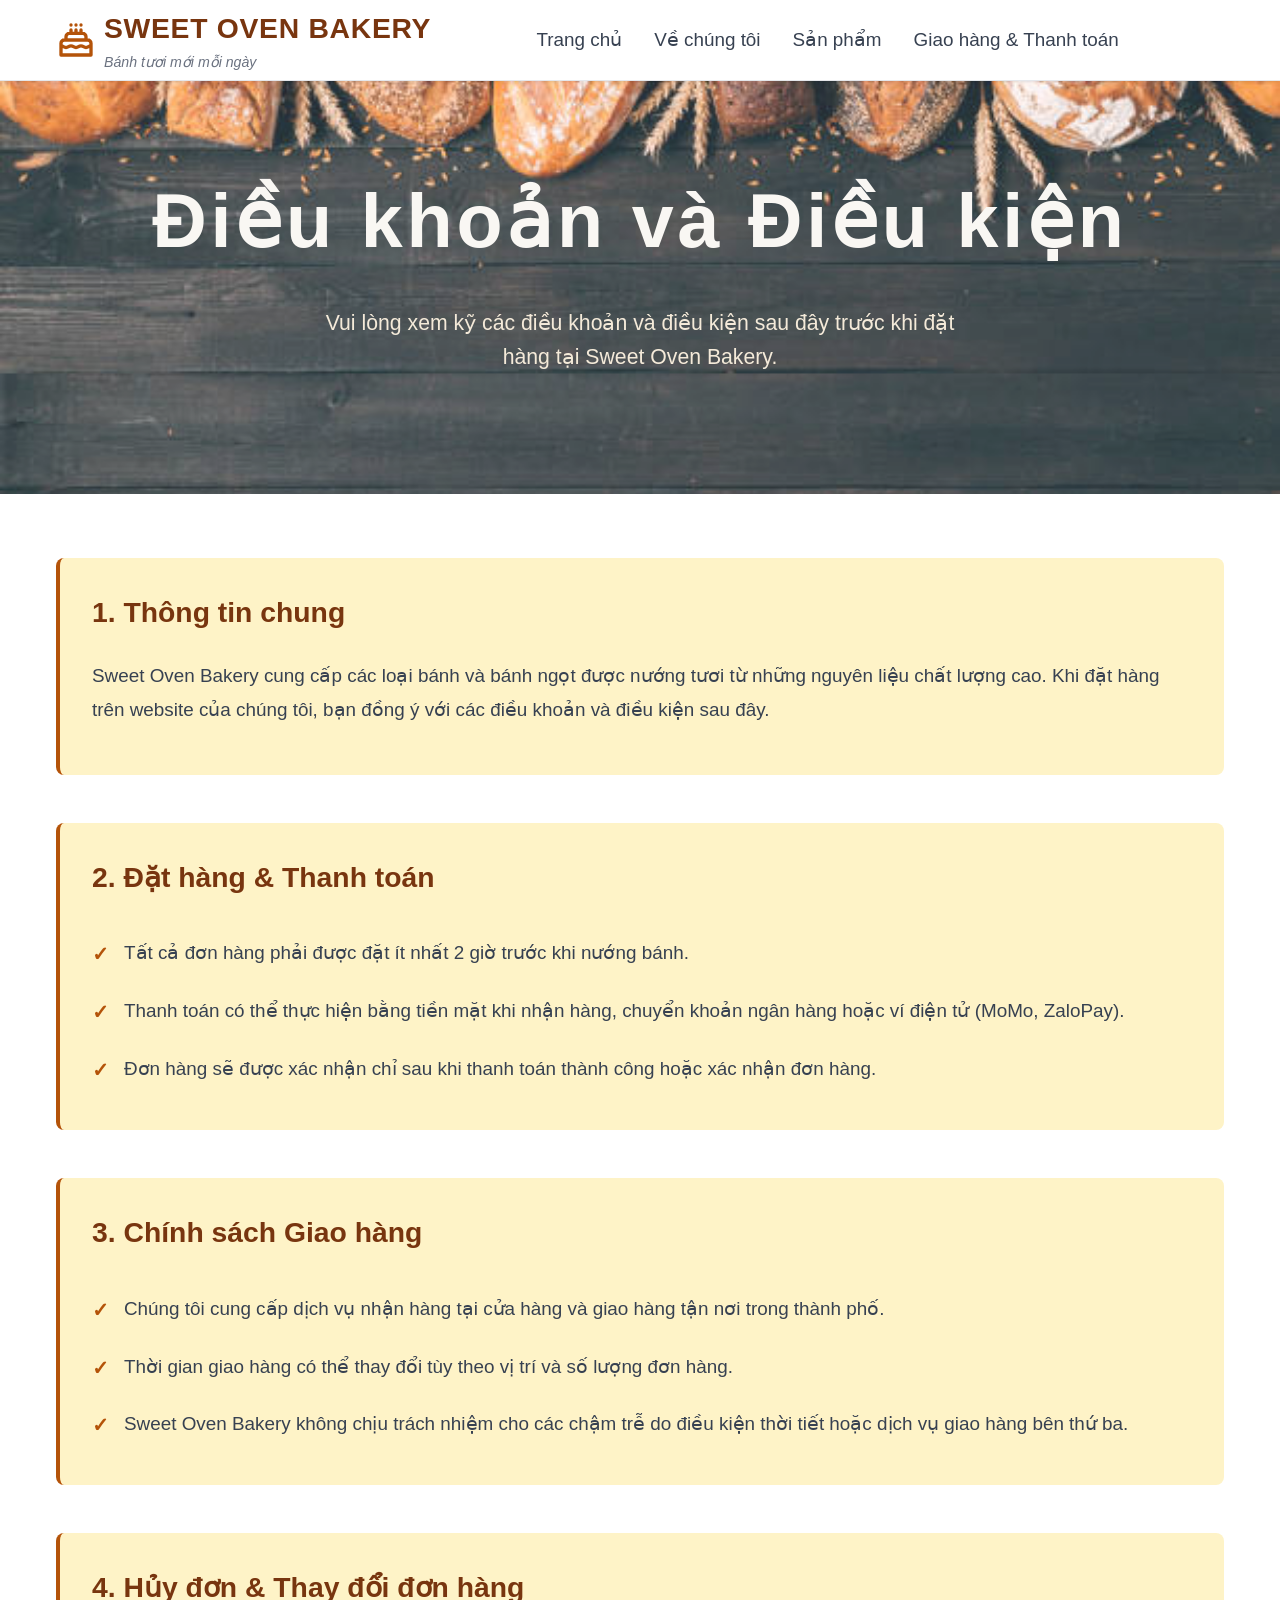
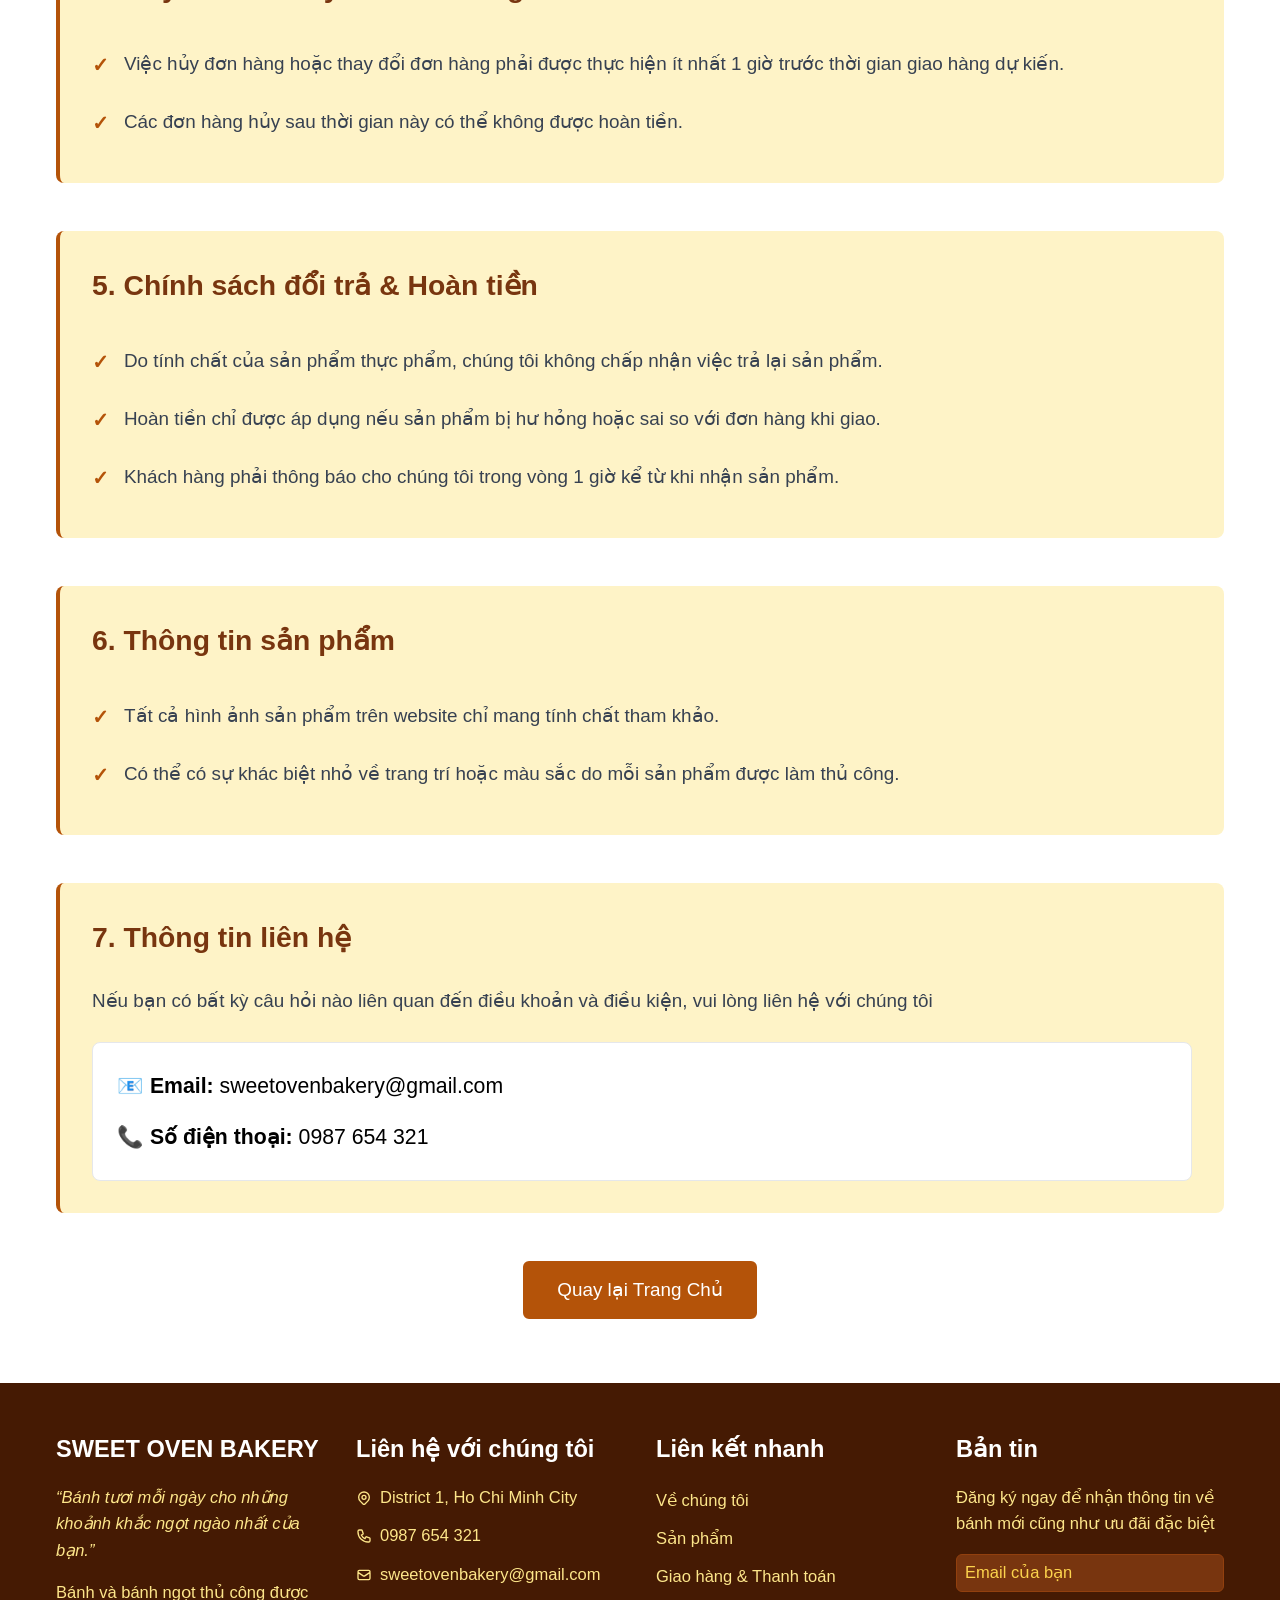
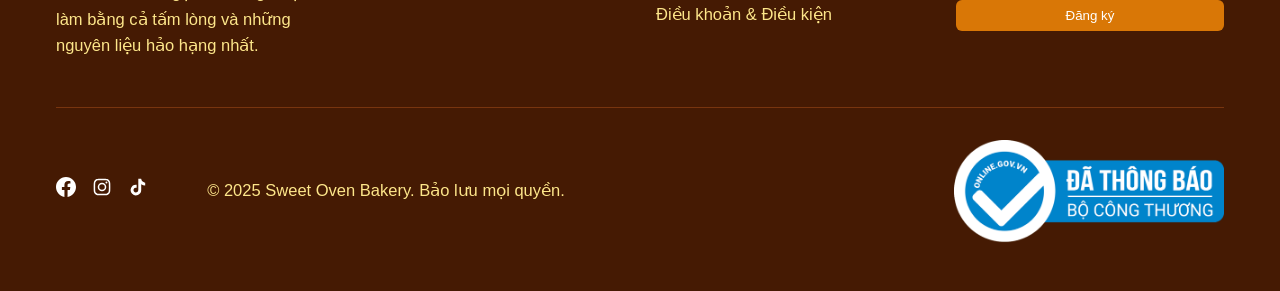
<file: terms.html>
<!DOCTYPE html>
<html lang="en">
<head>
  <meta charset="UTF-8">
  <meta name="viewport" content="width=device-width, initial-scale=1.0">
  <title>Terms & Conditions - Sweet Oven Bakery</title>
  <link rel="stylesheet" href="style.css">
</head>
<body>
  <!-- Header -->
  <header class="header">
    <div class="container">
      <div class="header-content">
        <!-- Logo -->
        <a href="index.html" class="logo">
          <svg class="logo-icon" fill="none" stroke="currentColor" viewBox="0 0 24 24">
            <path stroke-linecap="round" stroke-linejoin="round" stroke-width="2" d="M21 15.546c-.523 0-1.046.151-1.5.454a2.704 2.704 0 01-3 0 2.704 2.704 0 00-3 0 2.704 2.704 0 01-3 0 2.704 2.704 0 00-3 0 2.704 2.704 0 01-3 0 2.506 2.506 0 00-1.5-.454M9 6v2m3-2v2m3-2v2M9 3h.01M12 3h.01M15 3h.01M21 21v-7a2 2 0 00-2-2H5a2 2 0 00-2 2v7h18zm-3-9v-2a2 2 0 00-2-2H8a2 2 0 00-2 2v2h12z"></path>
          </svg>
          <div class="logo-text">
            <h1>SWEET OVEN BAKERY</h1>
            <p>Bánh tươi mới mỗi ngày</p>
          </div>
        </a>

        <!-- Desktop Navigation -->
        <nav class="nav">
          <a href="index.html#home" id="nav-home">Trang chủ</a>
          <a href="index.html#about_us" id="nav-about">Về chúng tôi</a>
          <a href="index.html#products" id="nav-products">Sản phẩm</a>
          <a href="index.html#delivery_&_payment" id="nav-delivery">Giao hàng & Thanh toán</a>
        </nav>

        <!-- Shopping Bag -->
        <div style="display: flex; align-items: center; gap: 1rem;">
          <svg class="shopping-bag" fill="none" stroke="currentColor" viewBox="0 0 24 24" style="display: none;">
            <path stroke-linecap="round" stroke-linejoin="round" stroke-width="2" d="M16 11V7a4 4 0 00-8 0v4M5 9h14l1 12H4L5 9z"></path>
          </svg>

          <!-- Mobile Menu Button -->
          <button class="mobile-menu-btn" onclick="toggleMobileMenu()">
            <svg id="menu-icon" width="24" height="24" fill="none" stroke="currentColor" viewBox="0 0 24 24">
              <path stroke-linecap="round" stroke-linejoin="round" stroke-width="2" d="M4 6h16M4 12h16M4 18h16"></path>
            </svg>
            <svg id="close-icon" width="24" height="24" fill="none" stroke="currentColor" viewBox="0 0 24 24" style="display: none;">
              <path stroke-linecap="round" stroke-linejoin="round" stroke-width="2" d="M6 18L18 6M6 6l12 12"></path>
            </svg>
          </button>
        </div>
      </div>

      <!-- Mobile Menu -->
      <nav class="mobile-menu" id="mobile-menu">
        <a href="index.html">Trang chủ</a>
        <a href="index.html#about_us">Về chúng tôi</a>
        <a href="Products.html">Sản phẩm</a>
        <a href="Delivery.&.Payment.html">Giao hàng & Thanh toán</a>
      </nav>
    </div>
  </header>

  <!-- Hero Section -->
  <section class="hero">
    <div class="container">
      <h1>Điều khoản và Điều kiện</h1>
      <p class="description">
        Vui lòng xem kỹ các điều khoản và điều kiện sau đây trước khi đặt hàng tại Sweet Oven Bakery.
      </p>
    </div>
  </section>

  <!-- Terms Content Section -->
  <section class="section bg-white">
    <div class="container">
      <!-- Section 1: General Information -->
      <div class="terms-section">
        <h2 class="terms-section-title">1. Thông tin chung</h2>
        <div class="terms-content">
          <p>
            Sweet Oven Bakery cung cấp các loại bánh và bánh ngọt được nướng tươi từ những nguyên liệu chất lượng cao. Khi đặt hàng trên website của chúng tôi, bạn đồng ý với các điều khoản và điều kiện sau đây.          </p>
        </div>
      </div>

      <!-- Section 2: Orders & Payments -->
      <div class="terms-section">
        <h2 class="terms-section-title">2. Đặt hàng & Thanh toán</h2>
        <div class="terms-content">
          <ul class="terms-list">
            <li>Tất cả đơn hàng phải được đặt ít nhất 2 giờ trước khi nướng bánh.</li>
            <li>Thanh toán có thể thực hiện bằng tiền mặt khi nhận hàng, chuyển khoản ngân hàng hoặc ví điện tử (MoMo, ZaloPay).</li>
            <li>Đơn hàng sẽ được xác nhận chỉ sau khi thanh toán thành công hoặc xác nhận đơn hàng.
          </ul>
        </div>
      </div>

      <!-- Section 3: Delivery Policy -->
      <div class="terms-section">
        <h2 class="terms-section-title">3. Chính sách Giao hàng</h2>
        <div class="terms-content">
          <ul class="terms-list">
            <li>Chúng tôi cung cấp dịch vụ nhận hàng tại cửa hàng và giao hàng tận nơi trong thành phố.</li>
            <li>Thời gian giao hàng có thể thay đổi tùy theo vị trí và số lượng đơn hàng.</li>
            <li>Sweet Oven Bakery không chịu trách nhiệm cho các chậm trễ do điều kiện thời tiết hoặc dịch vụ giao hàng bên thứ ba.</li>
          </ul>
        </div>
      </div>

      <!-- Section 4: Cancellation & Changes -->
      <div class="terms-section">
        <h2 class="terms-section-title">4. Hủy đơn & Thay đổi đơn hàng</h2>
        <div class="terms-content">
          <ul class="terms-list">
            <li>Việc hủy đơn hàng hoặc thay đổi đơn hàng phải được thực hiện ít nhất 1 giờ trước thời gian giao hàng dự kiến.</li>
            <li>Các đơn hàng hủy sau thời gian này có thể không được hoàn tiền.</li>
          </ul>
        </div>
      </div>

      <!-- Section 5: Return & Refund Policy -->
      <div class="terms-section">
        <h2 class="terms-section-title">5. Chính sách đổi trả & Hoàn tiền</h2>
        <div class="terms-content">
          <ul class="terms-list">
            <li>Do tính chất của sản phẩm thực phẩm, chúng tôi không chấp nhận việc trả lại sản phẩm.</li>
            <li>Hoàn tiền chỉ được áp dụng nếu sản phẩm bị hư hỏng hoặc sai so với đơn hàng khi giao.</li>
            <li>Khách hàng phải thông báo cho chúng tôi trong vòng 1 giờ kể từ khi nhận sản phẩm.</li>
          </ul>
        </div>
      </div>

      <!-- Section 6: Product Information -->
      <div class="terms-section">
        <h2 class="terms-section-title">6. Thông tin sản phẩm</h2>
        <div class="terms-content">
          <ul class="terms-list">
            <li>Tất cả hình ảnh sản phẩm trên website chỉ mang tính chất tham khảo.</li>
            <li>Có thể có sự khác biệt nhỏ về trang trí hoặc màu sắc do mỗi sản phẩm được làm thủ công.</li>
          </ul>
        </div>
      </div>

      <!-- Section 7: Contact Information -->
      <div class="terms-section">
        <h2 class="terms-section-title">7. Thông tin liên hệ</h2>
        <div class="terms-content">
          <p>Nếu bạn có bất kỳ câu hỏi nào liên quan đến điều khoản và điều kiện, vui lòng liên hệ với chúng tôi</p>
          <div class="contact-info">
            <p>
                <a href="mailto:sweetovenbakery@gmail.com"><strong>📧 Email: </strong>sweetovenbakery@gmail.com</a>
            </p>
            <p>
                <a href="tel:0987654321"><strong>📞 Số điện thoại: </strong>0987 654 321</a>
            </p>
          </div>
        </div>
      </div>

      <!-- Back to Home Button -->
      <div style="text-align: center; margin-top: 3rem;">
        <a href="index.html" class="btn btn-primary">Quay lại Trang Chủ</a>
      </div>
    </div>
  </section>

  <!-- Footer -->
    <footer class="footer">
    <div class="container">
      <div class="footer-content">
        <!-- About -->
        <div class="footer-section">
          <h3>SWEET OVEN BAKERY</h3>
          <p style="font-style: italic; color: #fde68a;">
            “Bánh tươi mỗi ngày cho những khoảnh khắc ngọt ngào nhất của bạn.”
          </p>
          <p>
            Bánh và bánh ngọt thủ công được làm bằng cả tấm lòng và những nguyên liệu hảo hạng nhất.
          </p>
        </div>

        <!-- Contact -->
        <div class="footer-section">
          <h3>Liên hệ với chúng tôi</h3>
          <div class="contact-item">
            <svg fill="none" stroke="currentColor" viewBox="0 0 24 24">
              <path stroke-linecap="round" stroke-linejoin="round" stroke-width="2" d="M17.657 16.657L13.414 20.9a1.998 1.998 0 01-2.827 0l-4.244-4.243a8 8 0 1111.314 0z"></path>
              <path stroke-linecap="round" stroke-linejoin="round" stroke-width="2" d="M15 11a3 3 0 11-6 0 3 3 0 016 0z"></path>
            </svg>
            <span>
                <a href="https://www.google.com/maps/search/?api=1&query=District+1+Ho+Chi+Minh+City" target="_blank">District 1, Ho Chi Minh City</a>
            </span>
          </div>
          <div class="contact-item">
            <svg fill="none" stroke="currentColor" viewBox="0 0 24 24">
              <path stroke-linecap="round" stroke-linejoin="round" stroke-width="2" d="M3 5a2 2 0 012-2h3.28a1 1 0 01.948.684l1.498 4.493a1 1 0 01-.502 1.21l-2.257 1.13a11.042 11.042 0 005.516 5.516l1.13-2.257a1 1 0 011.21-.502l4.493 1.498a1 1 0 01.684.949V19a2 2 0 01-2 2h-1C9.716 21 3 14.284 3 6V5z"></path>
            </svg>
            <span><a href="tel:0987654321">0987 654 321</a></span>
          </div>
          <div class="contact-item">
            <svg fill="none" stroke="currentColor" viewBox="0 0 24 24">
              <path stroke-linecap="round" stroke-linejoin="round" stroke-width="2" d="M3 8l7.89 5.26a2 2 0 002.22 0L21 8M5 19h14a2 2 0 002-2V7a2 2 0 00-2-2H5a2 2 0 00-2 2v10a2 2 0 002 2z"></path>
            </svg>
            <span><a href="mailto:sweetovenbakery@gmail.com">sweetovenbakery@gmail.com</a></span>
          </div>
        </div>

        <!-- Quick Links -->
        <div class="footer-section">
          <h3>Liên kết nhanh</h3>
          <ul>
            <li><a href="index.html#about_us">Về chúng tôi</a></li>
            <li><a href="index.html#products">Sản phẩm</a></li>
            <li><a href="index.html#delivery_&_payment">Giao hàng & Thanh toán</a></li>
            <li><a href="terms.html">Điều khoản & Điều kiện</a></li>
          </ul>
        </div>

        <!-- Newsletter -->
        <div class="footer-section">
          <h3>Bản tin</h3>
          <p>
            Đăng ký ngay để nhận thông tin về bánh mới cũng như ưu đãi đặc biệt
          </p>
          <form class="newsletter-form" onsubmit="return subscribeNewsletter(event)">
            <input type="email" class="newsletter-input" placeholder="Email của bạn" required>
            <button type="submit" class="newsletter-btn">Đăng ký</button>
          </form>
        </div>
      </div>

      <!-- Bottom Bar -->
      <div class="footer-bottom">
        <!-- Social Media -->
        <div class="social-links">
          <a href="https://www.facebook.com/" aria-label="Facebook">
            <svg fill="currentColor" viewBox="0 0 24 24">
              <path d="M24 12.073c0-6.627-5.373-12-12-12s-12 5.373-12 12c0 5.99 4.388 10.954 10.125 11.854v-8.385H7.078v-3.47h3.047V9.43c0-3.007 1.792-4.669 4.533-4.669 1.312 0 2.686.235 2.686.235v2.953H15.83c-1.491 0-1.956.925-1.956 1.874v2.25h3.328l-.532 3.47h-2.796v8.385C19.612 23.027 24 18.062 24 12.073z"></path>
            </svg>
          </a>
          <a href="https://www.instagram.com/" aria-label="Instagram">
            <svg fill="currentColor" viewBox="0 0 24 24">
              <path d="M12.315 2c2.43 0 2.784.013 3.808.06 1.064.049 1.791.218 2.427.465a4.902 4.902 0 011.772 1.153 4.902 4.902 0 011.153 1.772c.247.636.416 1.363.465 2.427.048 1.067.06 1.407.06 4.123v.08c0 2.643-.012 2.987-.06 4.043-.049 1.064-.218 1.791-.465 2.427a4.902 4.902 0 01-1.153 1.772 4.902 4.902 0 01-1.772 1.153c-.636.247-1.363.416-2.427.465-1.067.048-1.407.06-4.123.06h-.08c-2.643 0-2.987-.012-4.043-.06-1.064-.049-1.791-.218-2.427-.465a4.902 4.902 0 01-1.772-1.153 4.902 4.902 0 01-1.153-1.772c-.247-.636-.416-1.363-.465-2.427-.047-1.024-.06-1.379-.06-3.808v-.63c0-2.43.013-2.784.06-3.808.049-1.064.218-1.791.465-2.427a4.902 4.902 0 011.153-1.772A4.902 4.902 0 015.45 2.525c.636-.247 1.363-.416 2.427-.465C8.901 2.013 9.256 2 11.685 2h.63zm-.081 1.802h-.468c-2.456 0-2.784.011-3.807.058-.975.045-1.504.207-1.857.344-.467.182-.8.398-1.15.748-.35.35-.566.683-.748 1.15-.137.353-.3.882-.344 1.857-.047 1.023-.058 1.351-.058 3.807v.468c0 2.456.011 2.784.058 3.807.045.975.207 1.504.344 1.857.182.466.399.8.748 1.15.35.35.683.566 1.15.748.353.137.882.3 1.857.344 1.054.048 1.37.058 4.041.058h.08c2.597 0 2.917-.01 3.96-.058.976-.045 1.505-.207 1.858-.344.466-.182.8-.398 1.15-.748.35-.35.566-.683.748-1.15.137-.353.3-.882.344-1.857.048-1.055.058-1.37.058-4.041v-.08c0-2.597-.01-2.917-.058-3.96-.045-.976-.207-1.505-.344-1.858a3.097 3.097 0 00-.748-1.15 3.098 3.098 0 00-1.15-.748c-.353-.137-.882-.3-1.857-.344-1.023-.047-1.351-.058-3.807-.058zM12 6.865a5.135 5.135 0 110 10.27 5.135 5.135 0 010-10.27zm0 1.802a3.333 3.333 0 100 6.666 3.333 3.333 0 000-6.666zm5.338-3.205a1.2 1.2 0 110 2.4 1.2 1.2 0 010-2.4z"></path>
            </svg>
          </a>
          <a href="https://www.tiktok.com/" aria-label="TikTok">
            <svg fill="currentColor" viewBox="0 0 24 24">
              <path d="M19.59 6.69a4.83 4.83 0 01-3.77-4.25V2h-3.45v13.67a2.89 2.89 0 01-5.2 1.74 2.89 2.89 0 012.31-4.64 2.93 2.93 0 01.88.13V9.4a6.84 6.84 0 00-1-.05A6.33 6.33 0 005 20.1a6.34 6.34 0 0010.86-4.43v-7a8.16 8.16 0 004.77 1.52v-3.4a4.85 4.85 0 01-1-.1z"></path>
            </svg>
          </a>
        </div>

        <!-- Copyright -->
        <p class="copyright">
          © 2025 Sweet Oven Bakery. Bảo lưu mọi quyền.
        </p>

        <!-- License Badge -->
        <div class="license-badge">
          <img src="logo-da-thong-bao-bo-cong-thuong.png" alt="">
        </div>
      </div>
    </div>
  </footer>

  <script>
    // Mobile menu toggle
    function toggleMobileMenu() {
      const mobileMenu = document.getElementById('mobile-menu');
      const menuIcon = document.getElementById('menu-icon');
      const closeIcon = document.getElementById('close-icon');
      
      mobileMenu.classList.toggle('active');
      
      if (mobileMenu.classList.contains('active')) {
        menuIcon.style.display = 'none';
        closeIcon.style.display = 'block';
      } else {
        menuIcon.style.display = 'block';
        closeIcon.style.display = 'none';
      }
    }

    // Set active navigation link
    const currentPage = window.location.pathname.split('/').pop();
    const navLinks = {
      'index.html': 'nav-home',
      'About_us.html': 'nav-about',
      'Products.html': 'nav-products',
      'Delivery.&.Payment.html': 'nav-delivery',
      'terms.html': 'nav-terms'
    };
    
    if (navLinks[currentPage]) {
      const activeLink = document.getElementById(navLinks[currentPage]);
      if (activeLink) {
        activeLink.classList.add('active');
      }
    }

  </script>
</body>
</html>
</file>
<file: style.css>
/* Reset and Base Styles */
* {
  margin: 0;
  padding: 0;
  box-sizing: border-box;
}

body {
  font-family: -apple-system, BlinkMacSystemFont, 'Segoe UI', Roboto, 'Helvetica Neue', Arial, sans-serif;
  line-height: 1.6;
  color: #333;
  background-color: #fff;
}

div a {
  box-sizing: border-box;
  color: #000;
  text-decoration: none;
}

/* Smooth scrolling for in-page anchors */
html {
  scroll-behavior: smooth;
}

/* Container */
.container {
  max-width: 1200px;
  margin: 0 auto;
  padding: 0 1rem;
}

/* Header */
.header {
  background-color: #fff;
  border-bottom: 1px solid #e5e7eb;
  position: sticky;
  top: 0;
  z-index: 50;
  box-shadow: 0 1px 3px rgba(0, 0, 0, 0.1);
}

.header-content {
  display: flex;
  align-items: center;
  justify-content: space-between;
  height: 80px;
}

.logo {
  display: flex;
  align-items: center;
  gap: 0.5rem;
  text-decoration: none;
  color: inherit;
}

.logo-icon {
  width: 40px;
  height: 40px;
  color: #b45309;
}

.logo-text h1 {
  font-size: 1.5rem;
  color: #78350f;
  letter-spacing: 0.025em;
  margin: 0;
}

.logo-text p {
  font-size: 0.75rem;
  color: #6b7280;
  font-style: italic;
  margin: 0;
}

.nav {
  display: flex;
  gap: 2rem;
}

.nav a {
  text-decoration: none;
  color: #374151;
  transition: color 0.3s;
}

.nav a:hover,
.nav a.active {
  color: #b45309;
}

.shopping-bag {
  width: 24px;
  height: 24px;
  cursor: pointer;
  color: #374151;
}

.mobile-menu-btn {
  display: none;
  background: none;
  border: none;
  cursor: pointer;
  padding: 0.5rem;
}

/* Keyframe animations for slide down */
@keyframes slideDown {
  from {
    opacity: 0;
    transform: translateY(-20px);
  }
  to {
    opacity: 1;
    transform: translateY(0);
  }
}

.mobile-menu {
  max-height: 0;
  overflow: hidden;
  padding: 0;
  border-top: none;
  opacity: 0;
  transition: all 0.3s ease-out;
}

.mobile-menu.active {
  max-height: 500px;
  padding: 1rem 0;
  border-top: 1px solid #e5e7eb;
  opacity: 1;
  animation: slideDown 0.3s ease-out;
}

.mobile-menu a {
  display: block;
  padding: 0.5rem 0;
  text-decoration: none;
  color: #374151;
  transition: color 0.3s;
}

.mobile-menu a:hover {
  color: #b45309;
}

/* Hero Section */
.hero {
  background: url(istockphoto-1250698714-612x612.jpg);
  background-size: cover;        
  background-position: center;   
  background-repeat: no-repeat; 
  padding: 5rem 0;
  text-align: center;
  opacity: 0.85;
}

.hero h1 {
  font-size: 4rem;
  color: #F9F6F2;
  margin-bottom: 1.5rem;
  letter-spacing: 0.05em;
}

.hero .slogan {
  font-size: 2rem;
  color: #F3E7D3;
  font-style: italic;
  margin-bottom: 2rem;
}

.hero .description {
  font-size: 1.125rem;
  color: #F3E7D3;
  margin-bottom: 2.5rem;
  max-width: 42rem;
  margin-left: auto;
  margin-right: auto;
}

.btn-group {
  display: flex;
  gap: 1rem;
  justify-content: center;
  flex-wrap: wrap;
}

.btn {
  padding: 0.75rem 2rem;
  font-size: 1rem;
  border-radius: 0.375rem;
  text-decoration: none;
  cursor: pointer;
  transition: all 0.3s;
  border: 2px solid transparent;
  display: inline-block;
}

.btn-primary {
  background-color: #b45309;
  color: #fff;
  border-color: #b45309;
}

.btn-primary:hover {
  background-color: #92400e;
}

a.btn.btn-outline {
  color: #F3E7D3;
}

.btn-outline {
  background-color: transparent;
  color: #b45309;
  border-color: #b45309;
}

a.btn.btn-outline:hover {
  color: #78350f;
}

.btn-outline:hover {
  background-color: #fef3c7;
}

/* Section */
.section {
  padding: 4rem 0;
  scroll-margin-top: 90px;
}

.section-title {
  text-align: center;
  margin-bottom: 3rem;
}

.section-title h2 {
  font-size: 2.5rem;
  color: #78350f;
  margin-bottom: 1rem;
}

.section-title p {
  font-size: 1.125rem;
  color: #6b7280;
}

.bg-white {
  background-color: #fff;
}

.bg-gradient {
  background: linear-gradient(to bottom right, #fef3c7, #fbcfe8);
}

.bg-gradient-alt {
  background: linear-gradient(to bottom right, #fbcfe8, #fef3c7);
}

.bg-amber {
  background-image: url(360_F_317247250_2kiC4JXSExxBKdvhhsLLIMGR5FVqKkbC.jpg);
  opacity: 0.85;
  background-size: cover;        
  background-position: center;   
  background-repeat: no-repeat;
  color: #fff;
}

/* About Section */
.about-content {
  max-width: 56rem;
  margin: 0 auto 4rem;
}

.about-content p {
  font-size: 1.125rem;
  color: #374151;
  margin-bottom: 1.5rem;
}

.founder-section {
  background: linear-gradient(to bottom right, #fbcfe8, #fef3c7);
  border-radius: 1rem;
  padding: 2rem;
  max-width: 70rem;
  margin: 0 auto 4rem;
}

.founder-grid {
  display: grid;
  grid-template-columns: 1fr 1fr;
  gap: 3rem;
  align-items: center;
}

.founder-image {
  aspect-ratio: 3/4;
  overflow: hidden;
  border-radius: 0.5rem;
  box-shadow: 0 10px 15px rgba(0, 0, 0, 0.1);
}

.founder-image img {
  width: 100%;
  height: 100%;
  object-fit: cover;
}

.founder-info h4 {
  font-size: 2rem;
  color: #78350f;
  margin-bottom: 1rem;
}

.founder-info .role {
  font-size: 1.25rem;
  color: #b45309;
  margin-bottom: 1.5rem;
}

.founder-info p {
  color: #374151;
  margin-bottom: 1rem;
}

/* Values Grid */
.values-grid {
  display: grid;
  grid-template-columns: repeat(3, 1fr);
  gap: 2rem;
  max-width: 70rem;
  margin: 0 auto;
}

.value-item {
  text-align: center;
}

.value-icon {
  display: inline-flex;
  align-items: center;
  justify-content: center;
  width: 64px;
  height: 64px;
  background-color: #fef3c7;
  border-radius: 50%;
  margin-bottom: 1rem;
}

.value-icon svg {
  width: 32px;
  height: 32px;
  color: #b45309;
}

.value-item h4 {
  font-size: 1.5rem;
  color: #78350f;
  margin-bottom: 0.75rem;
}

.value-item p {
  color: #6b7280;
}

/* Products Section */
.category-filters {
  display: flex;
  gap: 0.75rem;
  justify-content: center;
  flex-wrap: wrap;
  margin-bottom: 2rem;
}

.category-btn {
  padding: 0.5rem 1.5rem;
  background-color: #fff;
  border: none;
  border-radius: 9999px;
  cursor: pointer;
  transition: all 0.3s;
  font-size: 1rem;
}

.category-btn:hover {
  background-color: #f3f4f6;
}

.category-btn.active {
  background-color: #b45309;
  color: #fff;
}

.products-grid {
  display: grid;
  grid-template-columns: repeat(4, 1fr);
  gap: 2rem;
}

.product-card {
  background-color: #fff;
  border-radius: 0.5rem;
  overflow: hidden;
  box-shadow: 0 1px 3px rgba(0, 0, 0, 0.1);
  transition: all 0.3s;
  cursor: pointer;
}

.product-card:hover {
  box-shadow: 0 10px 25px rgba(0, 0, 0, 0.15);
}

.product-image {
  width: 100%;
  aspect-ratio: 1;
  overflow: hidden;
  background-color: #f3f4f6;
}

.product-image img {
  width: 100%;
  height: 100%;
  object-fit: cover;
  transition: transform 0.5s;
}

.product-card:hover .product-image img {
  transform: scale(1.1);
}

.product-info {
  padding: 1rem;
  display: flex;
  flex-direction: column;
  height: 100%;
}

.product-category {
  font-size: 0.75rem;
  color: #9ca3af;
  text-transform: uppercase;
  letter-spacing: 0.05em;
  margin-bottom: 0.25rem;
}

.product-name {
  font-size: 1.125rem;
  color: #111827;
  margin-bottom: 0.5rem;
}

.product-card:hover .product-name {
  color: #b45309;
}

.product-price {
  font-size: 1.125rem;
  color: #92400e;
}

/* Reviews Section */
.reviews-grid {
  display: grid;
  grid-template-columns: repeat(3, 1fr);
  gap: 2rem;
  max-width: 72rem;
  margin: 0 auto;
}

.review-card {
  background: linear-gradient(to bottom right, #fef3c7, #fbcfe8);
  padding: 1.5rem;
  border-radius: 0.5rem;
  box-shadow: 0 1px 3px rgba(0, 0, 0, 0.1);
  transition: box-shadow 0.3s;
}

.review-card:hover {
  box-shadow: 0 4px 6px rgba(0, 0, 0, 0.1);
}

.stars {
  display: flex;
  gap: 0.25rem;
  margin-bottom: 0.75rem;
}

.star {
  width: 20px;
  height: 20px;
}

.star.filled {
  color: #fbbf24;
  fill: #fbbf24;
}

.star.empty {
  color: #d1d5db;
}

.review-comment {
  color: #374151;
  font-style: italic;
  margin-bottom: 1rem;
}

.review-footer {
  display: flex;
  justify-content: space-between;
  align-items: center;
}

.review-name {
  font-size: 0.875rem;
  color: #78350f;
}

.review-date {
  font-size: 0.875rem;
  color: #9ca3af;
}

/* Delivery Section */
.delivery-grid {
  display: grid;
  grid-template-columns: repeat(3, 1fr);
  gap: 1.5rem;
  margin-bottom: 4rem;
}

.delivery-card {
  background-color: #fff;
  padding: 1.5rem;
  border-radius: 0.5rem;
  box-shadow: 0 1px 3px rgba(0, 0, 0, 0.1);
  border: 2px solid #fbbf24;
}

.delivery-card h4 {
  font-size: 1.25rem;
  color: #78350f;
  margin-bottom: 0.75rem;
}

.delivery-card p {
  color: #374151;
  font-size: 0.875rem;
  margin-bottom: 0.75rem;
}

.delivery-price {
  color: #b45309;
}

.icon-title {
  display: flex;
  align-items: center;
  gap: 0.75rem;
  justify-content: center;
  margin-bottom: 2rem;
}

.icon-title svg {
  width: 32px;
  height: 32px;
  color: #b45309;
}

.icon-title h3 {
  font-size: 2rem;
  color: #78350f;
}

.payment-grid {
  display: grid;
  grid-template-columns: repeat(2, 1fr);
  gap: 1.5rem;
  margin-bottom: 3rem;
}

.payment-card {
  background-color: #fff;
  padding: 1.5rem;
  border-radius: 0.5rem;
  box-shadow: 0 1px 3px rgba(0, 0, 0, 0.1);
}

.payment-card h4 {
  font-size: 1.25rem;
  color: #78350f;
  margin-bottom: 0.75rem;
}

.payment-card p {
  color: #374151;
}

.info-grid {
  display: grid;
  grid-template-columns: repeat(2, 1fr);
  gap: 2rem;
}

.info-card {
  background-color: #fff;
  padding: 1.5rem;
  border-radius: 0.5rem;
  box-shadow: 0 1px 3px rgba(0, 0, 0, 0.1);
}

.info-card-header {
  display: flex;
  align-items: center;
  gap: 0.75rem;
  margin-bottom: 1rem;
}

.info-card-header svg {
  width: 24px;
  height: 24px;
  color: #b45309;
}

.info-card-header h4 {
  font-size: 1.25rem;
  color: #78350f;
}

.info-card p {
  color: #374151;
  font-size: 0.875rem;
}

/* Footer */
.footer {
  background-color: #451a03;
  color: #fff;
  padding: 3rem 0;
}

.footer-content {
  display: grid;
  grid-template-columns: repeat(4, 1fr);
  gap: 2rem;
  margin-bottom: 2rem;
}

.footer-section h3 {
  font-size: 1.25rem;
  margin-bottom: 1rem;
}

.footer-section p {
  color: #fde68a;
  font-size: 0.875rem;
  margin-bottom: 1rem;
}

.footer-section ul {
  list-style: none;
}

.footer-section ul li {
  margin-bottom: 0.5rem;
}

.footer-section a {
  color: #fde68a;
  text-decoration: none;
  font-size: 0.875rem;
  transition: color 0.3s;
}

.footer-section a:hover {
  color: #fcd34d;
}

.contact-item {
  display: flex;
  align-items: center;
  gap: 0.5rem;
  color: #fde68a;
  font-size: 0.875rem;
  margin-bottom: 0.75rem;
}

.contact-item svg {
  width: 16px;
  height: 16px;
}

.newsletter-form {
  display: flex;
  flex-direction: column;
  gap: 0.5rem;
}

.newsletter-input {
  padding: 0.5rem;
  border: 1px solid #92400e;
  border-radius: 0.375rem;
  background-color: #78350f;
  color: #fff;
  font-size: 0.875rem;
}

.newsletter-input::placeholder {
  color: #fcd34d;
}

.newsletter-btn {
  padding: 0.5rem 1rem;
  background-color: #d97706;
  color: #fff;
  border: none;
  border-radius: 0.375rem;
  cursor: pointer;
  transition: background-color 0.3s;
}

.newsletter-btn:hover {
  background-color: #b45309;
}

.footer-bottom {
  border-top: 1px solid #78350f;
  padding-top: 2rem;
  display: flex;
  justify-content: space-between;
  align-items: center;
  flex-wrap: wrap;
  gap: 1rem;
}

.social-links {
  display: flex;
  gap: 1rem;
}

.social-links a {
  color: #fff;
  transition: color 0.3s;
}

.social-links a:hover {
  color: #fcd34d;
}

.social-links svg {
  width: 20px;
  height: 20px;
}

.copyright {
  color: #fde68a;
  font-size: 0.875rem;
}

.license-badge {
  display: flex;
  align-items: center;
  justify-content: flex-end;
  gap: 0.5rem;
}

.license-badge img {
  display: block;
  margin: 0;
  width: 45%;
  height: auto;
}

/* Terms & Conditions Section */
.terms-section {
  margin-bottom: 3rem;
  padding: 2rem;
  background-color: #fef3c7;
  border-left: 4px solid #b45309;
  border-radius: 0.5rem;
}

.terms-section-title {
  font-size: 1.5rem;
  color: #78350f;
  margin-bottom: 1.5rem;
  font-weight: 600;
}

.terms-content {
  color: #374151;
  line-height: 1.8;
}

.terms-content p {
  margin-bottom: 1rem;
}

.terms-list {
  list-style: none;
  padding: 0;
  margin: 0;
}

.terms-list li {
  padding: 0.75rem 0;
  padding-left: 2rem;
  position: relative;
  color: #374151;
}

.terms-list li:before {
  content: "✓";
  position: absolute;
  left: 0;
  color: #b45309;
  font-weight: bold;
  font-size: 1.25rem;
}

.contact-info {
  background-color: #fff;
  padding: 1.5rem;
  border-radius: 0.5rem;
  margin-top: 1.5rem;
  border: 1px solid #e5e7eb;
}

.contact-info p {
  margin-bottom: 0.75rem;
  color: #374151;
  font-size: 1.125rem;
}

.contact-info p:last-child {
  margin-bottom: 0;
}

/* CTA Section */
.cta-section {
  text-align: center;
}

.cta-section h2 {
  font-size: 2.5rem;
  margin-bottom: 1rem;
}

.cta-section p {
  font-size: 1.125rem;
  color: #fde68a;
  margin-bottom: 2rem;
}

/* Responsive Design */
/* Desktop & Tablet - Increase font size by 18% */
@media (min-width: 769px) {
  .about-content p {
    text-align: center;
  }

  /* Increase all font sizes by 18% */
  body {
    font-size: 1.18rem;
  }

  .logo-text h1 {
    font-size: 1.77rem;
  }

  .logo-text p {
    font-size: 0.885rem;
  }

  .nav a {
    font-size: 1.18rem;
  }

  .hero h1 {
    font-size: 4.72rem;
  }

  .hero .slogan {
    font-size: 2.36rem;
  }

  .hero .description {
    font-size: 1.328rem;
  }

  .btn {
    font-size: 1.18rem;
  }

  .section-title h2 {
    font-size: 2.95rem;
  }

  .section-title p {
    font-size: 1.328rem;
  }

  .about-content p {
    font-size: 1.328rem;
  }

  .founder-info h4 {
    font-size: 2.36rem;
  }

  .founder-info .role {
    font-size: 1.475rem;
  }

  .value-item h4 {
    font-size: 1.77rem;
  }

  .category-btn {
    font-size: 1.18rem;
  }

  .product-category {
    font-size: 0.885rem;
  }

  .product-name {
    font-size: 1.328rem;
  }

  .product-price {
    font-size: 1.328rem;
  }

  .review-comment {
    font-size: 1.18rem;
  }

  .review-name {
    font-size: 1.033rem;
  }

  .review-date {
    font-size: 1.033rem;
  }

  .delivery-card h4 {
    font-size: 1.475rem;
  }

  .delivery-card p {
    font-size: 1.033rem;
  }

  .icon-title h3 {
    font-size: 2.36rem;
  }

  .payment-card h4 {
    font-size: 1.475rem;
  }

  .payment-card p {
    font-size: 1.18rem;
  }

  .info-card-header h4 {
    font-size: 1.475rem;
  }

  .info-card p {
    font-size: 1.033rem;
  }

  .footer-section h3 {
    font-size: 1.475rem;
  }

  .footer-section p {
    font-size: 1.033rem;
  }

  .footer-section a {
    font-size: 1.033rem;
  }

  .contact-item {
    font-size: 1.033rem;
  }

  .newsletter-input {
    font-size: 1.033rem;
  }

  .copyright {
    font-size: 1.033rem;
  }

  .terms-section-title {
    font-size: 1.77rem;
  }

  .terms-content p {
    font-size: 1.18rem;
  }

  .terms-list li {
    font-size: 1.18rem;
  }

  .contact-info p {
    font-size: 1.328rem;
  }

  .cta-section h2 {
    font-size: 2.95rem;
  }

  .cta-section p {
    font-size: 1.328rem;
  }

  .mobile-menu a {
    font-size: 1.18rem;
  }
  
}

/* Tablet */
@media (max-width: 768px) {
  .license-badge {
    align-items: center;
    justify-content: center;
  }
  .license-badge img {
    width: 30%;
  }
  .nav {
    display: none;
  }

  .mobile-menu-btn {
    display: block;
  }

  .hero h1 {
    font-size: 2.5rem;
  }

  .hero .slogan {
    font-size: 1.5rem;
  }

  .founder-grid {
    grid-template-columns: 1fr;
  }

  .values-grid {
    grid-template-columns: 1fr;
  }

  .products-grid {
    grid-template-columns: repeat(2, 1fr);
  }

  .reviews-grid {
    grid-template-columns: 1fr;
  }

  .delivery-grid {
    grid-template-columns: 1fr;
  }

  .payment-grid {
    grid-template-columns: 1fr;
  }

  .info-grid {
    grid-template-columns: 1fr;
  }

  .footer-content {
    grid-template-columns: 1fr;
  }

  .footer-bottom {
    flex-direction: column;
    text-align: center;
  }
}

/* Mobile */
@media (max-width: 480px) {
  .founder-info {
    display: flex;
    flex-direction: column;
    align-items: center;
    text-align: center;
  }
  .products-grid {
    grid-template-columns: 1fr;
  }

  .btn-group {
    flex-direction: column;
  }

  .btn {
    width: 100%;
  }
}
</file>
